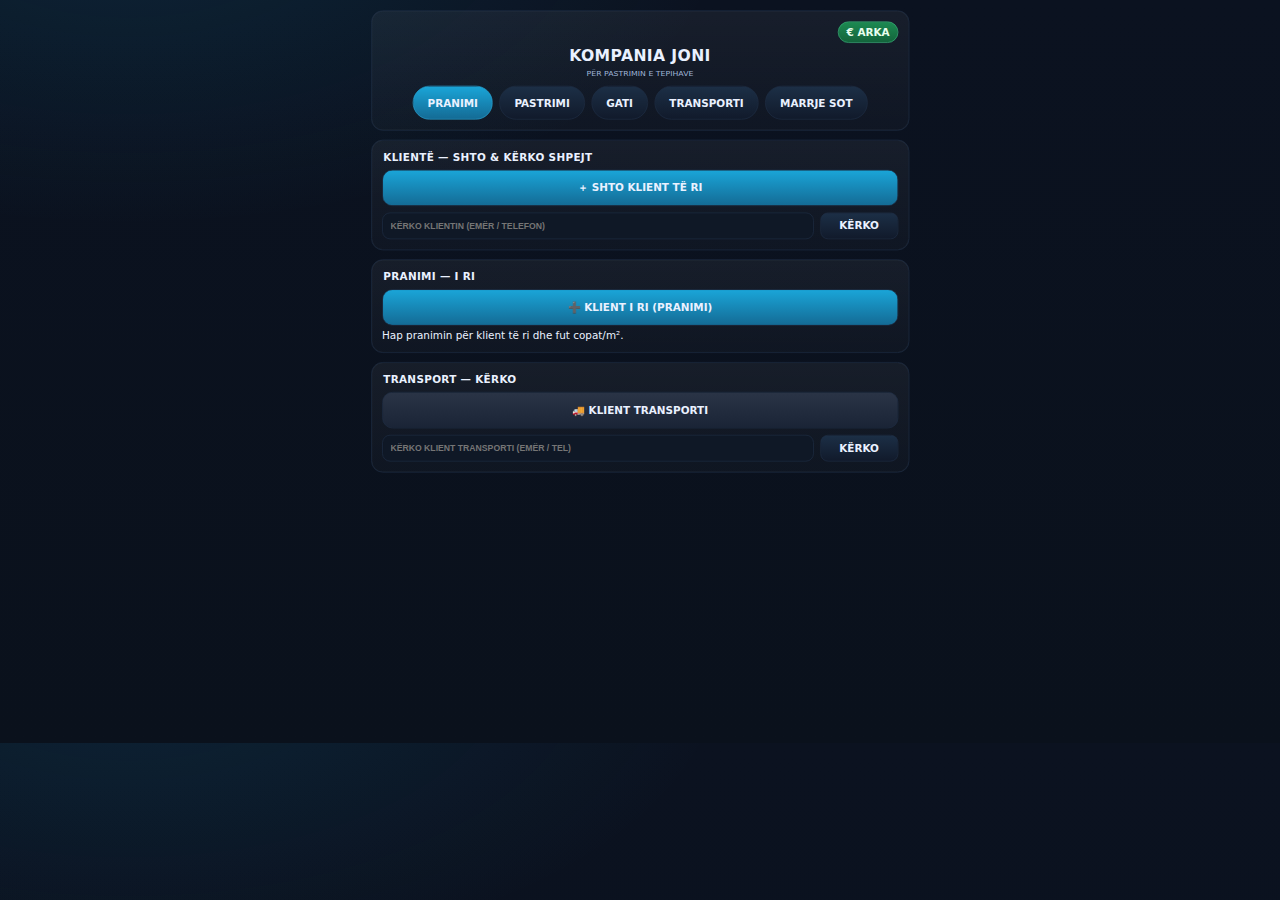
<file: index.html>
<!doctype html><html lang="sq"><head>
<meta charset="utf-8"><meta name="viewport" content="width=device-width, initial-scale=1">
<title>KOMPANIA JONI • HOME</title>
<style>
:root{
  --bg:#0b1220; --bg2:#0a111c;
  --panel:#0f1a2a; --panel2:#101a27;
  --line:#1f2e46; --text:#eaf1ff; --muted:#9fb4d6;
  --pill:#12263e; --pillBlue1:#1aa5d8; --pillBlue2:#146b95;
  --green:#0e7a3a; --green2:#0a5e2d;
}
*{box-sizing:border-box} body{margin:0;background:radial-gradient(1200px 600px at 10% -10%, rgba(26,165,216,.12), transparent 50%), linear-gradient(180deg,var(--bg),var(--bg2)); color:var(--text); font-family:system-ui,-apple-system,Segoe UI,Roboto,Arial}
.app{max-width:860px;margin:0 auto;padding:16px}
.panel{background:linear-gradient(180deg,rgba(255,255,255,.05),rgba(255,255,255,.02)); border:1px solid var(--line); border-radius:18px; padding:16px; box-shadow:0 0 0 1px rgba(255,255,255,.04) inset}
.header{display:flex;align-items:center;justify-content:space-between;margin-bottom:6px}
.badge{background:linear-gradient(180deg,#1d8a52,#13643b); border:1px solid #3bbd7e; color:#e8ffef; padding:6px 12px; border-radius:999px; font-weight:900}
h1{margin:4px 0 0; font-size:24px; letter-spacing:.6px; text-align:center}
.sub{color:var(--muted); font-size:12px; text-align:center; margin:6px 0 12px}
.pills{display:flex; flex-wrap:wrap; gap:10px; justify-content:center; margin-top:8px}
.pill{display:inline-flex; align-items:center; justify-content:center; height:52px; padding:0 22px; border-radius:999px; text-decoration:none; color:var(--text); font-weight:900; border:1px solid var(--line); background:linear-gradient(180deg,#1c2f46,#111a2b)}
.pill.primary{background:linear-gradient(180deg, var(--pillBlue1), var(--pillBlue2)); border-color:#2aa7d8}
.section{margin-top:14px}
.sec-title{font-weight:900; letter-spacing:.5px; margin:0 2px 10px}
.btnBig{display:flex; align-items:center; justify-content:center; height:56px; border-radius:16px; text-decoration:none; font-weight:900; color:var(--text); border:1px solid var(--line); background:linear-gradient(180deg, var(--pillBlue1), var(--pillBlue2))}
.searchRow{display:grid; grid-template-columns:1fr 120px; gap:10px; margin-top:10px}
.input{width:100%; padding:12px; border-radius:12px; border:1px solid var(--line); background:#0f1826; color:var(--text); font-weight:800}
.btn{display:flex; align-items:center; justify-content:center; border-radius:12px; border:1px solid var(--line); background:linear-gradient(180deg,#1c2f46,#111a2b); color:var(--text); text-decoration:none; font-weight:900}
.btn h{display:block; font-weight:900}
.transportBtn{display:flex; align-items:center; justify-content:center; height:56px; border-radius:16px; text-decoration:none; font-weight:900; color:var(--text); border:1px solid var(--line); background:linear-gradient(180deg,#2a3446,#1a2436)}
</style>

<!-- injected by scale_65 -->
<style id="global_scale_65">
  /* 35% më e vogël (scale 0.65) – pa prek dizajnin, vetëm shrink */
  html, body { height: auto !important; }
  body {
    transform: scale(0.65);
    transform-origin: top left;
    width: calc(100% / 0.65);
  }
</style>

</head><body>
<div class="app">
  <div class="panel">
    <div class="header">
      <div></div>
      <div class="badge">€ ARKA</div>
    </div>
    <h1>KOMPANIA JONI</h1>
    <div class="sub">PËR PASTRIMIN E TEPIHAVE</div>
    <div class="pills">
      <a class="pill primary" href="/pranimi/">PRANIMI</a>
      <a class="pill" href="/pastrimi/">PASTRIMI</a>
      <a class="pill" href="/gati/">GATI</a>
      <a class="pill" href="/transporti/">TRANSPORTI</a>
      <a class="pill" href="/marrje-sot/">MARRJE SOT</a>
    </div>
  </div>

  <div class="panel section">
    <div class="sec-title">KLIENTË — SHTO & KËRKO SHPEJT</div>
    <a class="btnBig" href="/pranimi/">＋ SHTO KLIENT TË RI</a>
    <div class="searchRow">
      <input class="input" placeholder="KËRKO KLIENTIN (EMËR / TELEFON)">
      <a class="btn" href="/pastrimi/">KËRKO</a>
    </div>
  </div>

  
  <div class="panel section">
    <div class="sec-title">PRANIMI — I RI</div>
    <a class="btnBig" href="/pranimi/">➕  KLIENT I RI (PRANIMI)</a>
    <div class="muted" style="margin-top:6px">Hap pranimin për klient të ri dhe fut copat/m².</div>
  </div>

  <div class="panel section">
    <div class="sec-title">TRANSPORT — KËRKO</div>
    <a class="transportBtn" href="/transporti/">🚚  KLIENT TRANSPORTI</a>
    <div class="searchRow">
      <input class="input" placeholder="KËRKO KLIENT TRANSPORTI (EMËR / TEL)">
      <a class="btn" href="/transporti/">KËRKO</a>
    </div>
    
</div>
<script>
  (function () {
    // Event delegation: handle clicks anywhere and navigate safely
    function resolveHref(el) {
      // 1) <a href="...">
      if (el.tagName === 'A' && el.getAttribute('href') && el.getAttribute('href') !== '#') {
        return el.getAttribute('href');
      }
      // 2) anything with data-href="..."
      if (el.hasAttribute('data-href')) {
        return el.getAttribute('data-href');
      }
      return null;
    }

    function findTargetHref(start) {
      let el = start;
      while (el && el !== document.body) {
        const href = resolveHref(el);
        if (href) return href;
        el = el.parentElement;
      }
      return null;
    }

    function go(href) {
      // Support both clean URLs and .html fallback
      if (href === '/pranimi' && !location.pathname.endsWith('.html')) {
        try { location.assign('/pranimi'); return; } catch(e){}
        location.assign('/pranimi.html'); return;
      }
      if (href === '/' || href === '/index') {
        try { location.assign('/'); return; } catch(e){}
        location.assign('/index.html'); return;
      }
      // If a relative path without .html, try as-is, else fallback to .html
      if (/^\/[a-z0-9\-\/]+$/i.test(href)) {
        try { location.assign(href); return; } catch (e) {}
        location.assign(href + '.html'); return;
      }
      // Otherwise just go
      location.assign(href);
    }

    // Capture both touch and click (iOS Safari quirks)
    function handler(ev) {
      const startEl = ev.target;
      const href = findTargetHref(startEl);
      if (!href) return;

      // prevent any default that might be blocking
      ev.preventDefault();
      ev.stopPropagation();

      // blur active element to avoid stuck focus
      if (document.activeElement && typeof document.activeElement.blur === 'function') {
        document.activeElement.blur();
      }

      go(href);
    }

    document.addEventListener('click', handler, { capture: true, passive: false });
    document.addEventListener('touchend', handler, { capture: true, passive: false });
  })();
</script>
<script>
/* CLICKFIX — ONLY NAVIGATE, NO DESIGN CHANGES */
(function () {
  // 1) Find ONLY the two target buttons/links by visible text
  var targets = Array.from(document.querySelectorAll('a,button,div,span'))
    .filter(function (el) {
      var t = (el.textContent || '').toUpperCase().trim();
      return /SHTO\s*KLIENT|KLIENT\s*I\s*RI\s*\(PRANIMI\)/.test(t);
    });

  if (!targets.length) return;

  // 2) Safe navigation helper: try clean URL, then .html fallback
  function goPranimi() {
    try { window.location.assign('/pranimi'); }
    catch (e) { window.location.assign('/pranimi.html'); }
  }

  // 3) Attach direct listeners (no global capture) and defeat bad overlays
  function bind(el) {
    // Make absolutely sure the element can be tapped and sits above overlays
    el.style.pointerEvents = 'auto';
    el.style.position = el.style.position || 'relative';
    el.style.zIndex = '9999';
    if (!el.hasAttribute('tabindex')) el.setAttribute('tabindex', '0');
    el.setAttribute('role', (el.tagName === 'A') ? 'link' : 'button');

    var handler = function (ev) {
      // ONLY block default on these targets so the rest of the page still works
      ev.preventDefault();
      ev.stopPropagation();
      if (typeof ev.stopImmediatePropagation === 'function') ev.stopImmediatePropagation();
      // Blur to avoid stuck focus on iOS
      if (document.activeElement && document.activeElement.blur) document.activeElement.blur();
      goPranimi();
    };

    el.addEventListener('click', handler, { passive: false });
    el.addEventListener('touchend', handler, { passive: false });
    el.addEventListener('keydown', function (ev) {
      if (ev.key === 'Enter' || ev.key === ' ') { handler(ev); }
    }, { passive: false });
  }

  targets.forEach(bind);
})();
</script>

</body></html>
</file>
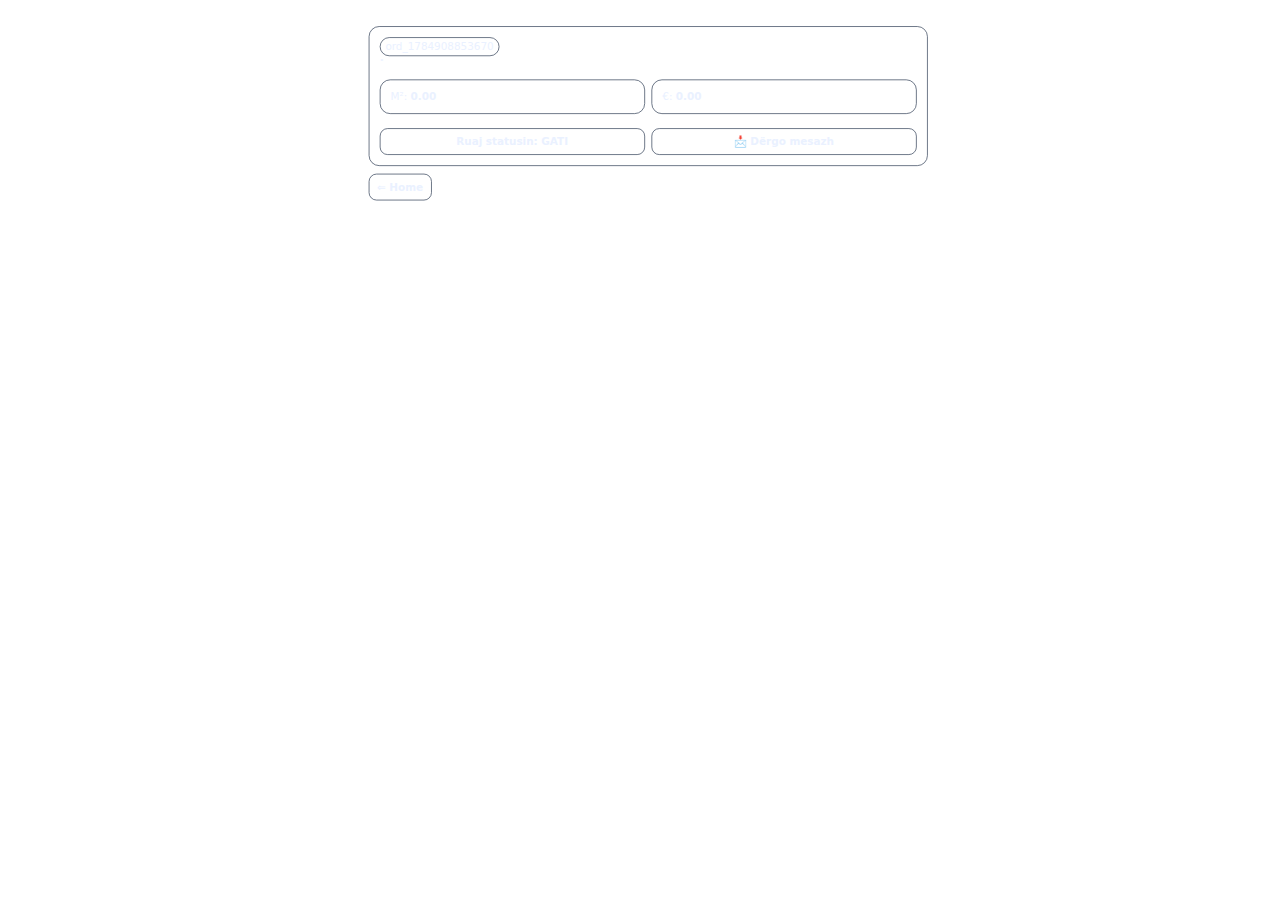
<file: gati/index.html>
<!doctype html><html><head>
<meta charset="utf-8"><meta name="viewport" content="width=device-width, initial-scale=1">
<title>GATI</title>
<link rel="stylesheet" href="/assets/styles.css">
<script type="module">
import {ensureOrderFromURL, calcTotals, saveOrder, fmt2, openMessage, setStatusAndTheme} from '/assets/app.js';
const o = ensureOrderFromURL();
window.addEventListener('DOMContentLoaded', ()=>{ setStatusAndTheme(o, 'gati'); update(); });
function update(){ calcTotals(o); saveOrder(o);
  document.getElementById('oid').textContent = o.id;
  document.getElementById('client').textContent = (o.client.name||'') + ' • ' + (o.client.phone||'');
  document.getElementById('m2').textContent = fmt2(o.totals.m2);
  document.getElementById('eur').textContent = fmt2(o.totals.eur);
}
window.msg = () => { calcTotals(o); saveOrder(o); openMessage(o, 'ready', 'sms'); };
window.setS = s => { setStatusAndTheme(o, s); };
</script>
<script>
window.addEventListener('DOMContentLoaded',()=>{ const el=document.getElementById('skipInfo'); if(!el) return; try{ const o = (typeof ensureOrderFromURL==='function')?ensureOrderFromURL():null; if(o && o.meta && o.meta.skip){ el.style.display='block'; el.textContent = 'SKIP nga: ' + (o.meta.skip_by||'unknown'); } }catch(e){} });
</script>

<!-- injected by scale_65 -->
<style id="global_scale_65">
  /* 35% më e vogël (scale 0.65) – pa prek dizajnin, vetëm shrink */
  html, body { height: auto !important; }
  body {
    transform: scale(0.65);
    transform-origin: top left;
    width: calc(100% / 0.65);
  }
</style>

</head><body><div class="app">
  <div class="card">
    <div class="badge" id="oid"></div>
    <div class="small" id="client"></div>
    <div class="grid2" style="margin:10px 0">
      <div class="card">M²: <b id="m2">0.00</b></div>
      <div class="card">€: <b id="eur">0.00</b></div>
    </div>
    <div class="grid2">
      <a class="btn" href="javascript:setS('gati')">Ruaj statusin: GATI</a>
      <a class="btn" href="javascript:msg()">📩 Dërgo mesazh</a>
    </div>
  </div>
  <a class="btn" href="/">⇐ Home</a>
</div></body></html>
</file>
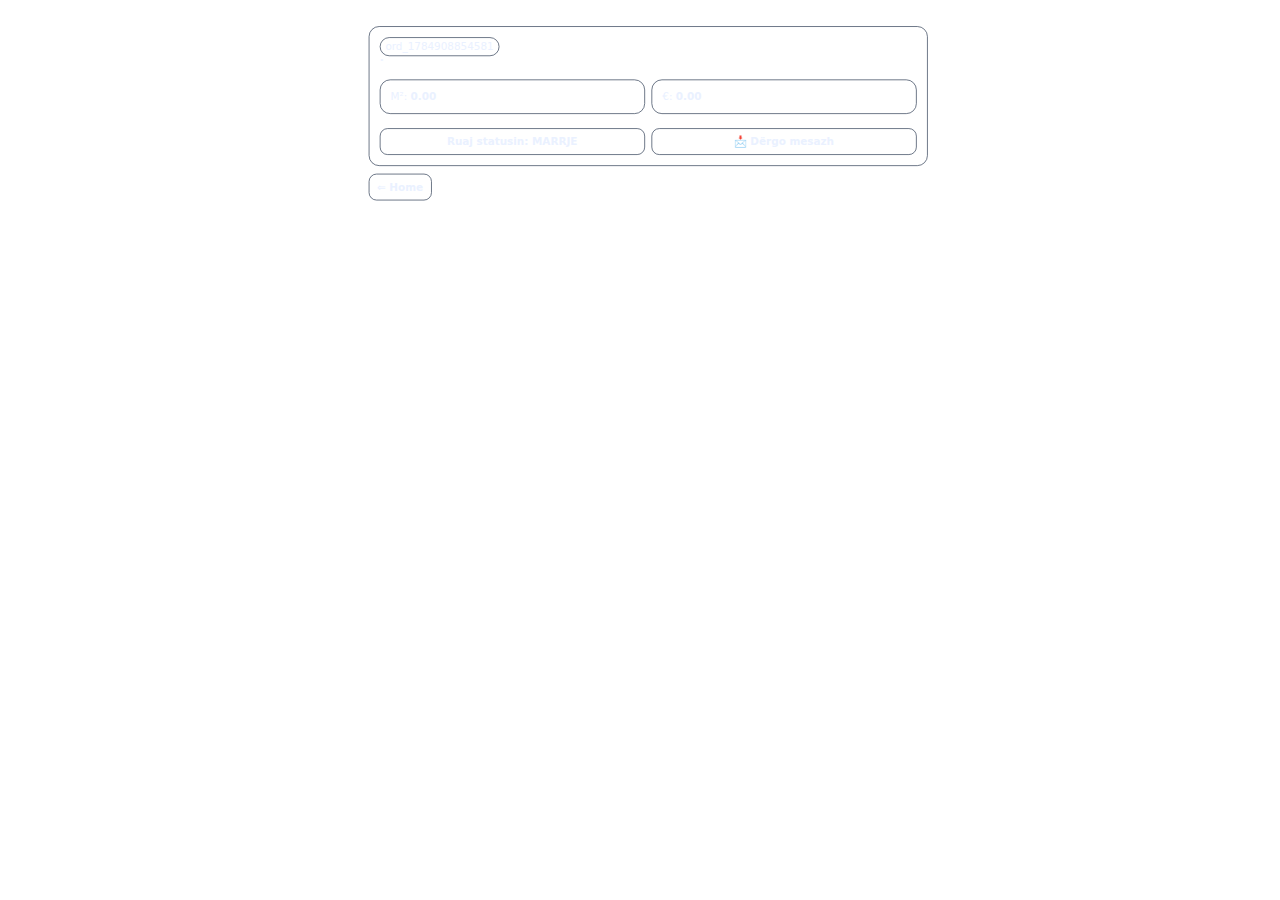
<file: marrje-sot/index.html>
<!doctype html><html><head>
<meta charset="utf-8"><meta name="viewport" content="width=device-width, initial-scale=1">
<title>MARRJE SOT</title>
<link rel="stylesheet" href="/assets/styles.css">
<script type="module">
import {ensureOrderFromURL, calcTotals, saveOrder, fmt2, openMessage, setStatusAndTheme} from '/assets/app.js';
const o = ensureOrderFromURL();
window.addEventListener('DOMContentLoaded', ()=>{ setStatusAndTheme(o, 'marrje'); update(); });
function update(){ calcTotals(o); saveOrder(o);
  document.getElementById('oid').textContent = o.id;
  document.getElementById('client').textContent = (o.client.name||'') + ' • ' + (o.client.phone||'');
  document.getElementById('m2').textContent = fmt2(o.totals.m2);
  document.getElementById('eur').textContent = fmt2(o.totals.eur);
}
window.msg = () => { calcTotals(o); saveOrder(o); openMessage(o, 'start', 'sms'); };
window.setS = s => { setStatusAndTheme(o, s); };
</script>

<!-- injected by scale_65 -->
<style id="global_scale_65">
  /* 35% më e vogël (scale 0.65) – pa prek dizajnin, vetëm shrink */
  html, body { height: auto !important; }
  body {
    transform: scale(0.65);
    transform-origin: top left;
    width: calc(100% / 0.65);
  }
</style>

</head><body><div class="app">
  <div class="card">
    <div class="badge" id="oid"></div>
    <div class="small" id="client"></div>
    <div class="grid2" style="margin:10px 0">
      <div class="card">M²: <b id="m2">0.00</b></div>
      <div class="card">€: <b id="eur">0.00</b></div>
    </div>
    <div class="grid2">
      <a class="btn" href="javascript:setS('marrje')">Ruaj statusin: MARRJE</a>
      <a class="btn" href="javascript:msg()">📩 Dërgo mesazh</a>
    </div>
  </div>
  <a class="btn" href="/">⇐ Home</a>
</div></body></html>
</file>
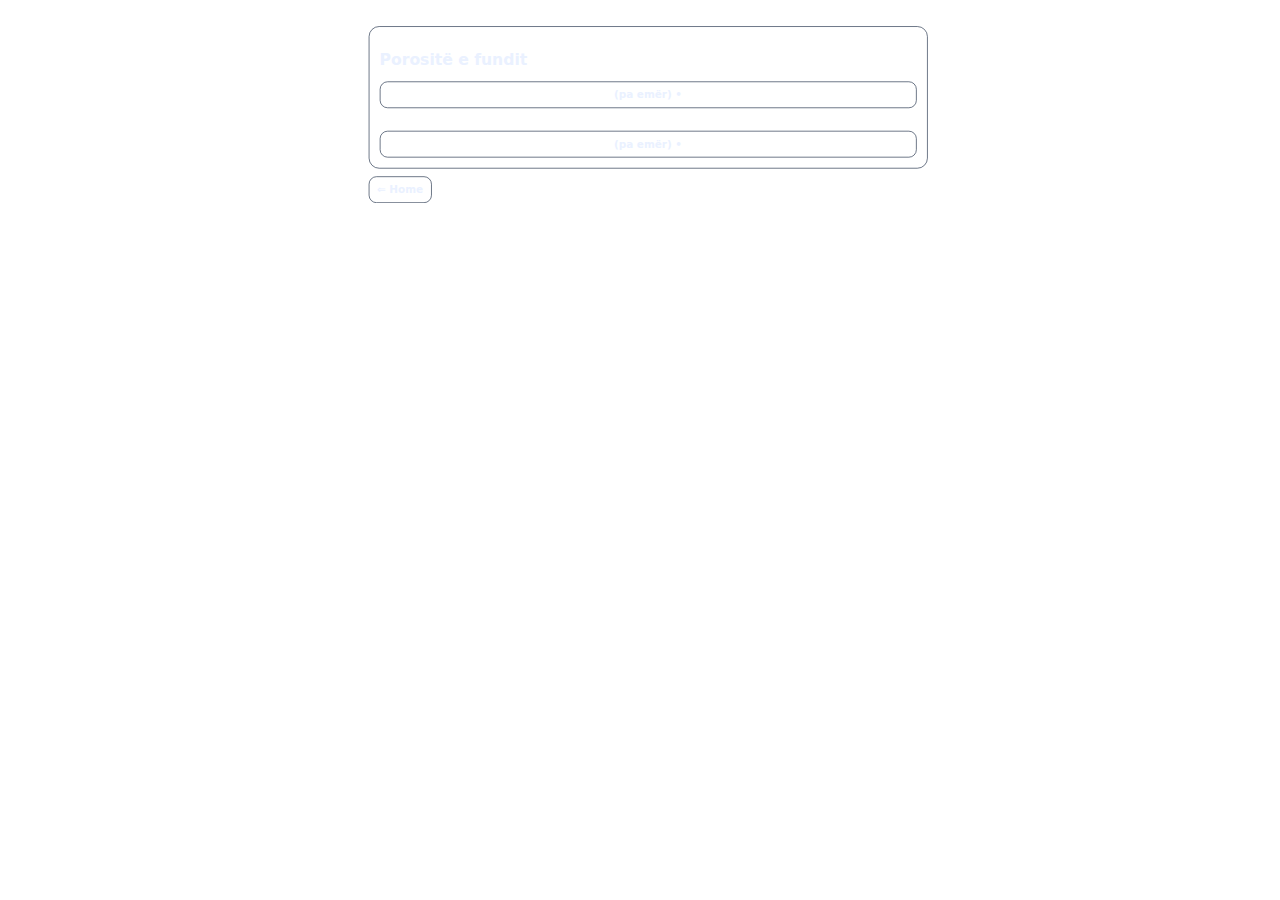
<file: orders/index.html>
<!doctype html><html><head>
<meta charset="utf-8"><meta name="viewport" content="width=device-width, initial-scale=1">
<title>Lista e Porosive</title>
<link rel="stylesheet" href="/assets/styles.css">
<script type="module">
import {renderOrdersList} from '/assets/app.js';
window.addEventListener('DOMContentLoaded', ()=>{
  const el = document.getElementById('list');
  renderOrdersList(el);
});
</script>

<!-- injected by scale_65 -->
<style id="global_scale_65">
  /* 35% më e vogël (scale 0.65) – pa prek dizajnin, vetëm shrink */
  html, body { height: auto !important; }
  body {
    transform: scale(0.65);
    transform-origin: top left;
    width: calc(100% / 0.65);
  }
</style>

</head><body><div class="app">
  <div class="card">
    <h2>Porositë e fundit</h2>
    <div id="list" class="list"></div>
  </div>
  <a class="btn" href="/">⇐ Home</a>
</div></body></html>
</file>
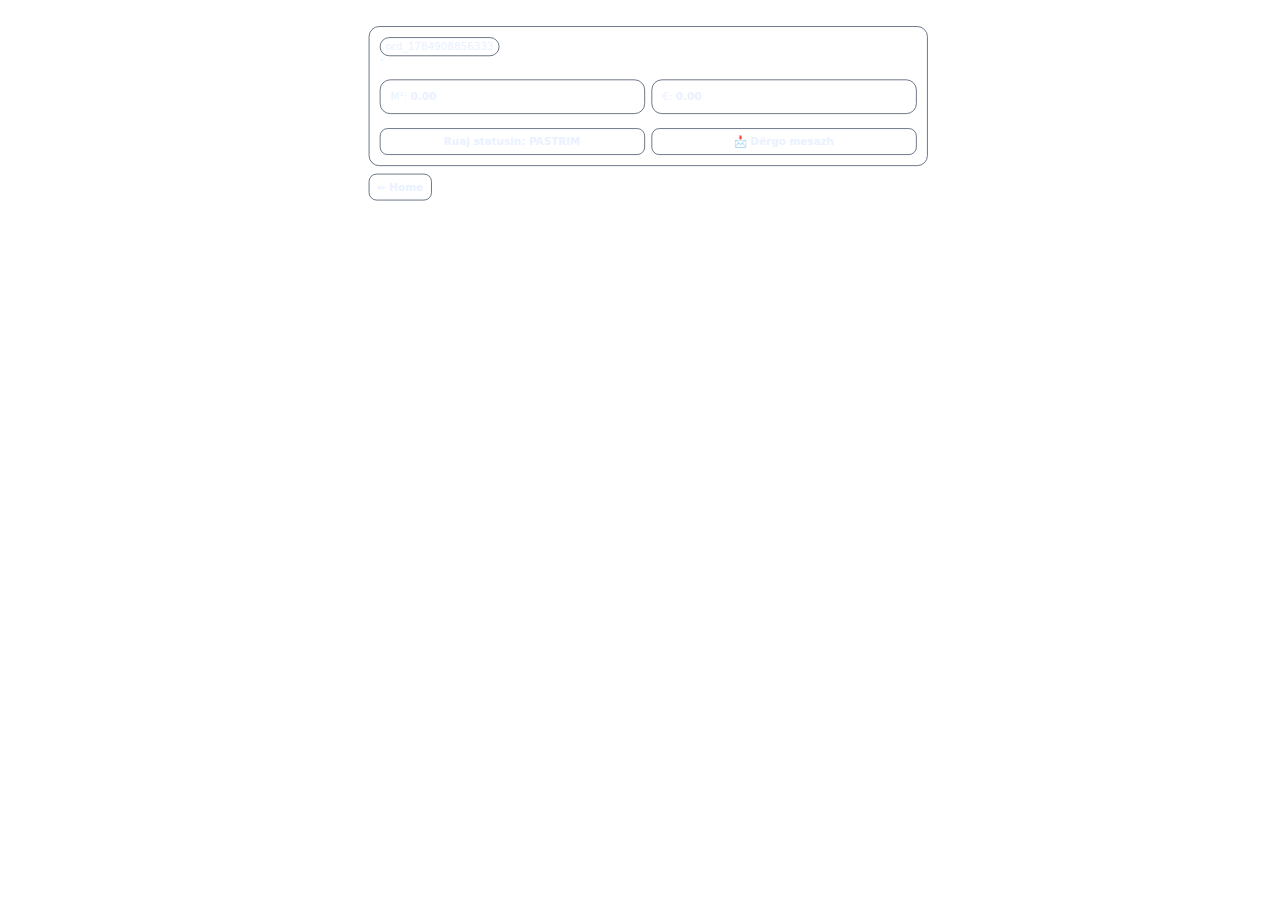
<file: pastrimi/index.html>
<!doctype html><html><head>
<meta charset="utf-8"><meta name="viewport" content="width=device-width, initial-scale=1">
<title>PASTRIMI</title>
<link rel="stylesheet" href="/assets/styles.css">
<script type="module">
import {ensureOrderFromURL, calcTotals, saveOrder, fmt2, openMessage, setStatusAndTheme} from '/assets/app.js';
const o = ensureOrderFromURL();
window.addEventListener('DOMContentLoaded', ()=>{ setStatusAndTheme(o, 'pastrim'); update(); });
function update(){ calcTotals(o); saveOrder(o);
  document.getElementById('oid').textContent = o.id;
  document.getElementById('client').textContent = (o.client.name||'') + ' • ' + (o.client.phone||'');
  document.getElementById('m2').textContent = fmt2(o.totals.m2);
  document.getElementById('eur').textContent = fmt2(o.totals.eur);
}
window.msg = () => { calcTotals(o); saveOrder(o); openMessage(o, 'start', 'sms'); };
window.setS = s => { setStatusAndTheme(o, s); };
</script>
<script>
// show skip info banner if present
window.addEventListener('DOMContentLoaded',()=>{
  const el=document.getElementById('skipInfo'); if(!el) return; try{ const o = (typeof ensureOrderFromURL==='function')?ensureOrderFromURL():null; if(o && o.meta && o.meta.skip){ el.style.display='block'; el.textContent = 'SKIP nga: ' + (o.meta.skip_by||'unknown'); } }catch(e){}
});
</script>

<!-- injected by scale_65 -->
<style id="global_scale_65">
  /* 35% më e vogël (scale 0.65) – pa prek dizajnin, vetëm shrink */
  html, body { height: auto !important; }
  body {
    transform: scale(0.65);
    transform-origin: top left;
    width: calc(100% / 0.65);
  }
</style>

</head><body><div class="app">
  <div class="card">
    <div class="badge" id="oid"></div>
    <div class="small" id="client"></div>
    <div class="grid2" style="margin:10px 0">
      <div class="card">M²: <b id="m2">0.00</b></div>
      <div class="card">€: <b id="eur">0.00</b></div>
    </div>
    <div class="grid2">
      <a class="btn" href="javascript:setS('pastrim')">Ruaj statusin: PASTRIM</a>
      <a class="btn" href="javascript:msg()">📩 Dërgo mesazh</a>
    </div>
  </div>
  <a class="btn" href="/">⇐ Home</a>
</div></body></html>
</file>
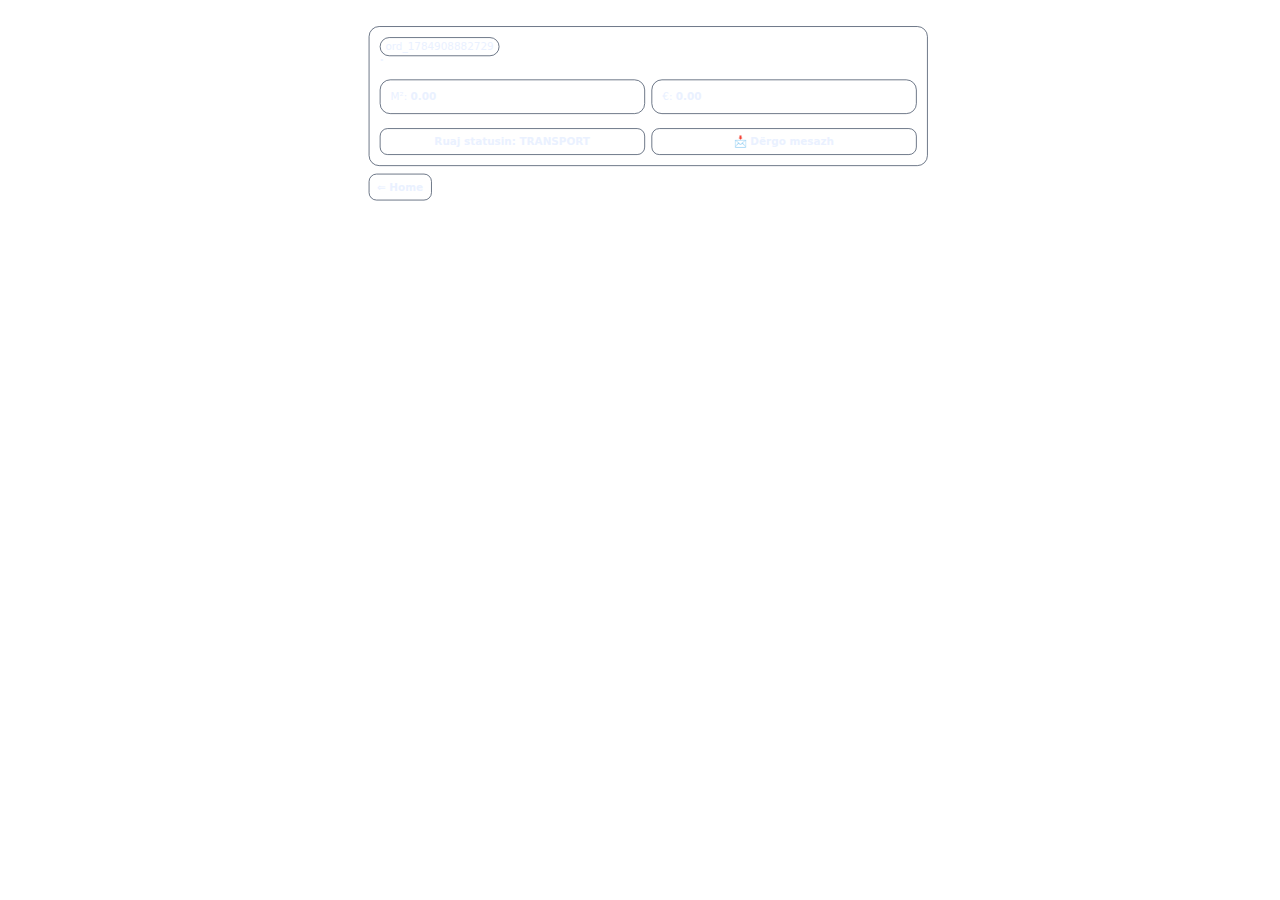
<file: transporti/index.html>
<!doctype html><html><head>
<meta charset="utf-8"><meta name="viewport" content="width=device-width, initial-scale=1">
<title>TRANSPORTI</title>
<link rel="stylesheet" href="/assets/styles.css">
<script type="module">
import {ensureOrderFromURL, calcTotals, saveOrder, fmt2, openMessage, setStatusAndTheme} from '/assets/app.js';
const o = ensureOrderFromURL();
window.addEventListener('DOMContentLoaded', ()=>{ setStatusAndTheme(o, 'transport'); update(); });
function update(){ calcTotals(o); saveOrder(o);
  document.getElementById('oid').textContent = o.id;
  document.getElementById('client').textContent = (o.client.name||'') + ' • ' + (o.client.phone||'');
  document.getElementById('m2').textContent = fmt2(o.totals.m2);
  document.getElementById('eur').textContent = fmt2(o.totals.eur);
}
window.msg = () => { calcTotals(o); saveOrder(o); openMessage(o, 'start', 'sms'); };
window.setS = s => { setStatusAndTheme(o, s); };
</script>

<!-- injected by scale_65 -->
<style id="global_scale_65">
  /* 35% më e vogël (scale 0.65) – pa prek dizajnin, vetëm shrink */
  html, body { height: auto !important; }
  body {
    transform: scale(0.65);
    transform-origin: top left;
    width: calc(100% / 0.65);
  }
</style>

</head><body><div class="app">
  <div class="card">
    <div class="badge" id="oid"></div>
    <div class="small" id="client"></div>
    <div class="grid2" style="margin:10px 0">
      <div class="card">M²: <b id="m2">0.00</b></div>
      <div class="card">€: <b id="eur">0.00</b></div>
    </div>
    <div class="grid2">
      <a class="btn" href="javascript:setS('transport')">Ruaj statusin: TRANSPORT</a>
      <a class="btn" href="javascript:msg()">📩 Dërgo mesazh</a>
    </div>
  </div>
  <a class="btn" href="/">⇐ Home</a>
</div></body></html>
</file>
<file: assets/styles.css>
:root{ --line:#203049; --panel:#0f1a2a; --text:#eaf1ff; }
.app{max-width:860px;margin:0 auto;padding:16px;color:var(--text);font-family:system-ui,-apple-system,Segoe UI,Roboto,Arial}
.card{background:rgba(255,255,255,.04);border:1px solid var(--line);border-radius:16px;padding:16px;margin:12px 0}
.badge{display:inline-block;padding:4px 8px;border-radius:999px;border:1px solid var(--line);background:rgba(255,255,255,.06)}
.btn{display:inline-flex;align-items:center;justify-content:center;padding:10px 12px;border-radius:12px;border:1px solid var(--line);background:rgba(255,255,255,.06);color:#eaf1ff;text-decoration:none;font-weight:900}
.grid2{display:grid;grid-template-columns:1fr 1fr;gap:10px}
.small{font-size:12px;opacity:.8}
.list{display:grid;gap:8px}
table{width:100%;border-collapse:collapse}
th,td{border:1px solid var(--line);padding:8px;text-align:left}
/* TAP GUARD — no visual change */
header::before, header::after,
nav::before, nav::after,
section::before, section::after,
.card::before, .card::after,
[class*="overlay"]::before, [class*="overlay"]::after {
  pointer-events: none !important;
}

a, button, [data-href] {
  pointer-events: auto !important;
  -webkit-tap-highlight-color: transparent;
  touch-action: manipulation;
  cursor: pointer;
}
</file>
